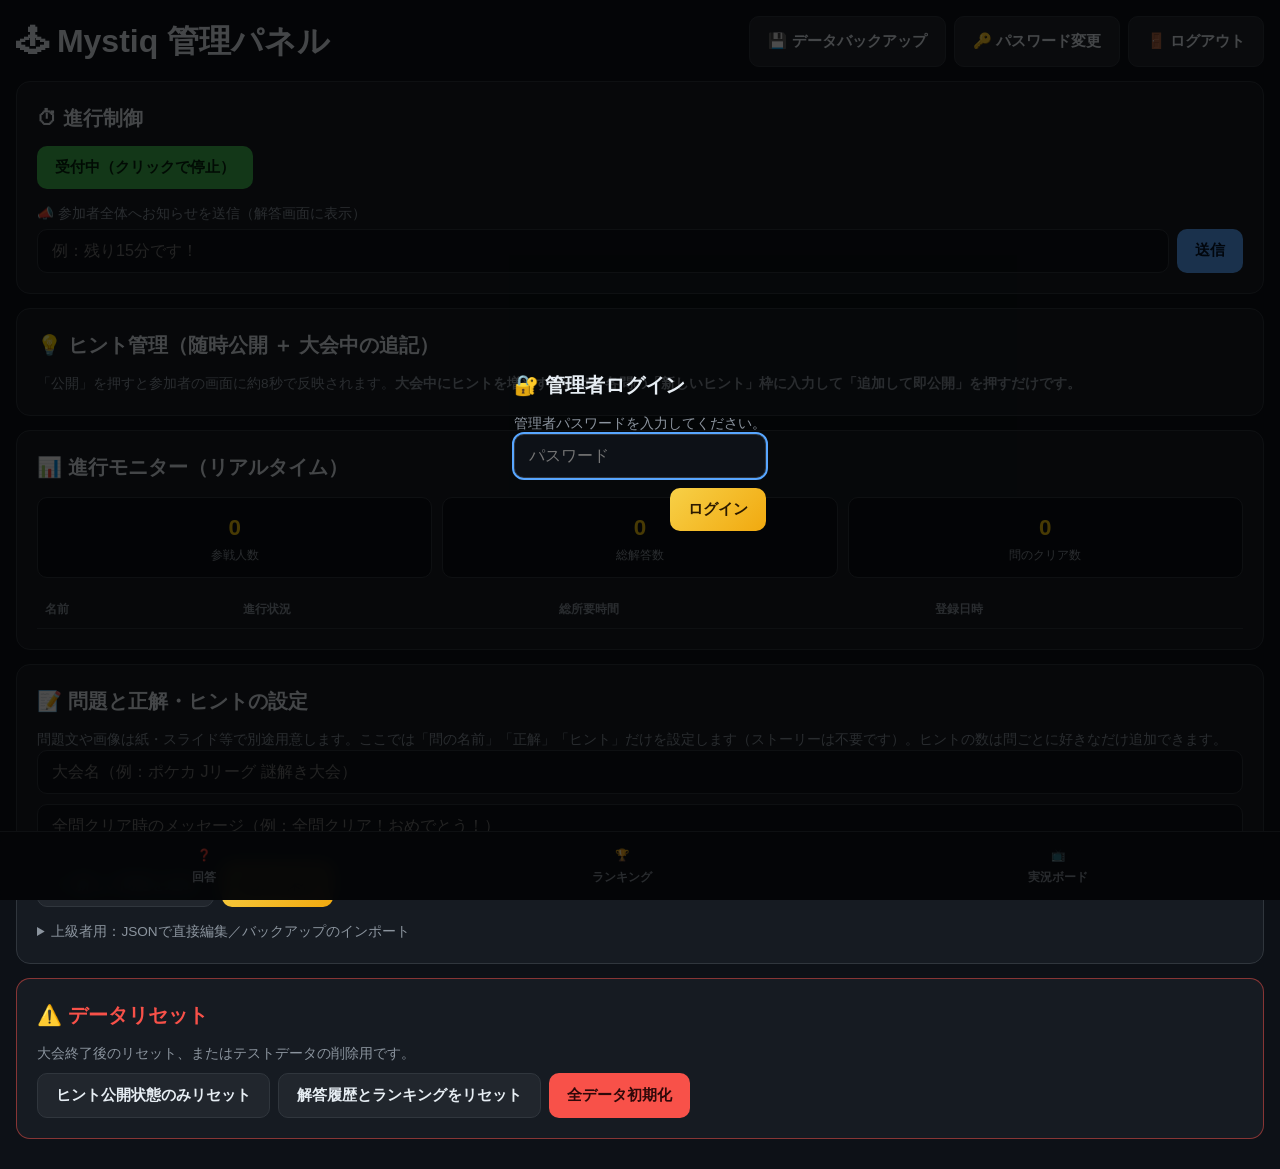
<file: static/admin.html>
<!DOCTYPE html>
<html lang="ja">
<head>
<meta charset="UTF-8">
<meta name="viewport" content="width=device-width, initial-scale=1.0">
<title>管理パネル — Mystiq</title>
<link rel="stylesheet" href="style.css">
</head>
<body class="page">
<div class="container admin-container">
  <div class="admin-toolbar flex">
    <h1 class="logo flex-1" style="margin:0;">🕹 Mystiq 管理パネル</h1>
    <button id="btnBackup" class="btn btn-sm btn-secondary">💾 データバックアップ</button>
    <button id="btnChangePw" class="btn btn-sm btn-secondary">🔑 パスワード変更</button>
    <button id="btnLogout" class="btn btn-sm btn-secondary">🚪 ログアウト</button>
  </div>

  <!-- ログインモーダル -->
  <div id="loginModal" class="modal-backdrop" style="display:none;">
    <div class="modal">
      <h2>🔐 管理者ログイン</h2>
      <p class="small muted">管理者パスワードを入力してください。</p>
      <input type="password" id="loginPw" class="input" placeholder="パスワード" autocomplete="current-password">
      <div id="loginError" class="small" style="color:var(--wrong);margin-top:6px;"></div>
      <div class="flex" style="margin-top:10px;justify-content:flex-end;">
        <button id="btnLogin" class="btn btn-gold">ログイン</button>
      </div>
    </div>
  </div>

  <!-- パスワード変更モーダル -->
  <div id="pwModal" class="modal-backdrop" style="display:none;">
    <div class="modal">
      <h2>🔑 パスワード変更</h2>
      <p class="small muted">新しいパスワードを8文字以上で入力してください。</p>
      <input type="password" id="newPw" class="input" placeholder="新しいパスワード（8文字以上）">
      <input type="password" id="newPw2" class="input" placeholder="もう一度入力" style="margin-top:6px;">
      <div id="pwError" class="small" style="color:var(--wrong);margin-top:6px;"></div>
      <div class="flex" style="margin-top:10px;justify-content:flex-end;gap:6px;">
        <button id="btnPwCancel" class="btn btn-secondary">キャンセル</button>
        <button id="btnPwSave" class="btn btn-gold">保存</button>
      </div>
    </div>
  </div>

  <!-- 進行制御 -->
  <section class="card">
    <h2>⏱ 進行制御</h2>
    <div class="flex" style="flex-wrap:wrap; gap:8px;">
      <button id="btnToggleComp" class="btn btn-correct">受付中（クリックで停止）</button>
    </div>
    <div style="margin-top:14px;">
      <div class="small muted" style="margin-bottom:4px;">📣 参加者全体へお知らせを送信（解答画面に表示）</div>
      <div class="flex">
        <input type="text" id="bcMsg" class="input flex-1" placeholder="例：残り15分です！">
        <button id="btnBc" class="btn btn-primary">送信</button>
      </div>
    </div>
  </section>

  <!-- 💡 随時ヒント追加機能（大会中ワンクリック追記対応） -->
  <section class="card">
    <h2>💡 ヒント管理（随時公開 ＋ 大会中の追記）</h2>
    <p class="small muted">「公開」を押すと参加者の画面に約8秒で反映されます。<strong>大会中にヒントを増やす場合は、各問の「新しいヒント」枠に入力して「追加して即公開」を押すだけです。</strong></p>
    <div id="hintControls"></div>
  </section>

  <!-- 進行モニター -->
  <section class="card">
    <h2>📊 進行モニター（リアルタイム）</h2>
    <div class="stat-grid">
      <div class="stat-box"><div class="val" id="stPlayers">0</div><div class="lab">参戦人数</div></div>
      <div class="stat-box"><div class="val" id="stAttempts">0</div><div class="lab">総解答数</div></div>
      <div class="stat-box"><div class="val" id="stClears">0</div><div class="lab">問のクリア数</div></div>
    </div>
    <div style="overflow-x:auto;">
      <table class="data">
        <thead><tr><th>名前</th><th>進行状況</th><th>総所要時間</th><th>登録日時</th></tr></thead>
        <tbody id="playerTable"></tbody>
      </table>
    </div>
  </section>

  <!-- 📝 問題ビルダー（フォームで問題数を自由に増減） -->
  <section class="card">
    <h2>📝 問題と正解・ヒントの設定</h2>
    <p class="small muted">問題文や画像は紙・スライド等で別途用意します。ここでは「問の名前」「正解」「ヒント」だけを設定します（ストーリーは不要です）。ヒントの数は問ごとに好きなだけ追加できます。</p>
    <div class="flex" style="gap:8px;margin-bottom:10px;">
      <input type="text" id="cfgTitle" class="input flex-1" placeholder="大会名（例：ポケカ Jリーグ 謎解き大会）">
    </div>
    <div class="flex" style="gap:8px;margin-bottom:14px;">
      <input type="text" id="cfgClearMsg" class="input flex-1" placeholder="全問クリア時のメッセージ（例：全問クリア！おめでとう！）">
    </div>
    <div id="stageBuilder"></div>
    <div class="flex" style="margin-top:10px;gap:8px;flex-wrap:wrap;">
      <button id="btnAddStage" class="btn btn-secondary">＋ 新しい問題を追加</button>
      <button id="btnSaveStages" class="btn btn-gold">設定を保存</button>
    </div>

    <!-- 上級者用：JSON直接編集（折りたたみ） -->
    <details style="margin-top:14px;">
      <summary class="small muted" style="cursor:pointer;">上級者用：JSONで直接編集／バックアップのインポート</summary>
      <textarea id="jsonEditor" class="input json-editor" style="margin-top:8px;"></textarea>
      <div class="flex" style="margin-top:8px;gap:6px;">
        <button id="btnSavePuzzle" class="btn btn-gold btn-sm">JSONを保存</button>
        <button id="btnReloadPuzzle" class="btn btn-secondary btn-sm">再読み込み</button>
      </div>
    </details>
  </section>

  <!-- 危険操作 -->
  <section class="card" style="border-color: rgba(248,81,73,0.5);">
    <h2 style="color:var(--wrong);">⚠️ データリセット</h2>
    <p class="small muted">大会終了後のリセット、またはテストデータの削除用です。</p>
    <div class="flex" style="flex-wrap:wrap; margin-top:8px;">
      <button class="btn btn-secondary" onclick="doReset('hints')">ヒント公開状態のみリセット</button>
      <button class="btn btn-secondary" onclick="doReset('ranking')">解答履歴とランキングをリセット</button>
      <button class="btn btn-wrong" onclick="doReset('all')">全データ初期化</button>
    </div>
  </section>
</div>

<div id="toast" class="toast"></div>
<nav class="nav-bar">
  <a class="nav-btn" href="index.html"><span>❓</span>回答</a>
  <a class="nav-btn" href="ranking.html"><span>🏆</span>ランキング</a>
  <a class="nav-btn" href="screen.html"><span>📺</span>実況ボード</a>
</nav>

<script>
const el = id => document.getElementById(id);
let adminData = null;
const TOKEN_KEY = "mystiq_admin_token";
let pollTimer = null;

function token() { return localStorage.getItem(TOKEN_KEY) || ""; }
function setToken(t) { if (t) localStorage.setItem(TOKEN_KEY, t); else localStorage.removeItem(TOKEN_KEY); }

function showLogin() {
  el("loginModal").style.display = "flex";
  el("loginPw").value = "";
  el("loginError").textContent = "";
  clearInterval(pollTimer);
  setTimeout(() => el("loginPw").focus(), 50);
}
function hideLogin() { el("loginModal").style.display = "none"; }

async function adminFetch(url, opts = {}) {
  opts.headers = Object.assign({}, opts.headers || {});
  const t = token();
  if (t) opts.headers["X-Admin-Token"] = t;
  const r = await fetch(url, opts);
  if (r.status === 401) { showLogin(); throw new Error("unauthorized"); }
  return r;
}

async function load() {
  const r = await adminFetch("/api/admin/data");
  adminData = await r.json();
  const c = adminData.config;
  const started = c.competition_started;
  const btn = el("btnToggleComp");
  btn.className = "btn " + (started ? "btn-correct" : "btn-wrong");
  btn.textContent = started ? "解答 受付中（クリックで停止）" : "一時停止中（クリックで開始）";

  // モニター
  const rk = await (await fetch("/api/ranking")).json();
  el("stPlayers").textContent = adminData.stats.players;
  el("stAttempts").textContent = adminData.stats.attempts;
  el("stClears").textContent = adminData.stats.clears;
  el("playerTable").innerHTML = rk.ranking.map(r => `
    <tr>
      <td><strong><LaTex>{esc(r.name)}</strong></LaTex>{r.finished ? "👑" : ""}</td>
      <td><LaTex>{r.cleared_count} /</LaTex>{rk.total_stages}</td>
      <td><LaTex>{r.cleared_count > 0 ? fmt(r.elapsed) : "-"}</td>       <td class="small muted"></LaTex>{new Date(r.created_at*1000).toLocaleTimeString("ja-JP")}</td>
    </tr>`).join("") || '<tr><td colspan="4" class="muted">まだ参加者はいません</td></tr>';

  // ヒント管理
  renderHintControls();
  // 問題ビルダー（初回のみ描画）
  if (!builderReady) initStageBuilder();
  // JSONエディタ（初回のみ）
  if (!el("jsonEditor")._loaded) {
    el("jsonEditor").value = JSON.stringify(adminData.puzzle, null, 2);
    el("jsonEditor")._loaded = true;
  }
}

// ─────────────────────────────────────────────────────────────
// ヒント管理（公開／非公開 ＋ 大会中クイック追記） — イベント委譲
// ─────────────────────────────────────────────────────────────
function renderHintControls() {
  const unlocked = new Set(adminData.hints.map(h => `<LaTex>{h.stage_id}_</LaTex>{h.hint_index}`));
  const box = el("hintControls");
  box.innerHTML = "";
  (adminData.puzzle.stages || []).forEach(st => {
    const d = document.createElement("div");
    d.style.margin = "14px 0";
    d.innerHTML = `<strong>${esc(st.name || "第" + st.id + "問")}</strong>`;
    const ul = document.createElement("div");
    (st.hints || []).forEach((h, i) => {
      const key = `<LaTex>{st.id}_</LaTex>{i}`;
      const on = unlocked.has(key);
      const row = document.createElement("div");
      row.className = "switch-row";
      row.style.background = "#0b0f14"; row.style.padding = "8px 12px";
      row.style.borderRadius = "8px"; row.style.margin = "4px 0";
      row.innerHTML = `<div class="small flex-1" style="margin-right:10px;">ヒント<LaTex>{i+1}：</LaTex>{esc(h)}</div>
        <button class="btn btn-sm <LaTex>{on?'btn-gold':'btn-secondary'} btn-hint-toggle" data-sid="</LaTex>{st.id}" data-hidx="<LaTex>{i}"></LaTex>{on?'★ 公開中（非公開にする）':'公開する'}</button>`;
      ul.appendChild(row);
    });
    const addRow = document.createElement("div");
    addRow.className = "flex";
    addRow.style.marginTop = "8px"; addRow.style.gap = "6px"; addRow.style.flexWrap = "wrap";
    addRow.innerHTML = `
      <input type="text" class="input flex-1 qh-input" data-sid="${st.id}" placeholder="この問に新しいヒントを追記...">
      <button class="btn btn-sm btn-gold btn-qh" data-sid="${st.id}" data-pub="1">追加して即公開</button>
      <button class="btn btn-sm btn-secondary btn-qh" data-sid="${st.id}" data-pub="0">追加のみ（非公開）</button>`;
    ul.appendChild(addRow);
    d.appendChild(ul);
    box.appendChild(d);
  });
}

// イベント委譲：ヒント公開切替・クイックヒント追記
el("hintControls").addEventListener("click", async e => {
  const toggle = e.target.closest(".btn-hint-toggle");
  if (toggle) {
    e.preventDefault();
    await toggleHint(+toggle.dataset.sid, +toggle.dataset.hidx);
    return;
  }
  const qh = e.target.closest(".btn-qh");
  if (qh) {
    e.preventDefault();
    await quickAddHint(+qh.dataset.sid, qh.dataset.pub === "1");
  }
});

async function quickAddHint(stage_id, autoPublish) {
  const inp = boxFind(`.qh-input[data-sid="${stage_id}"]`, el("hintControls"));
  const text = (inp && inp.value || "").trim();
  if (!text) { toast("ヒント内容を入力してください"); return; }
  const pz = adminData.puzzle;
  const st = (pz.stages || []).find(s => s.id === stage_id);
  if (!st) return;
  st.hints = st.hints || [];
  const newIndex = st.hints.length;
  st.hints.push(text);
  const r = await adminFetch("/api/admin/puzzle/save", {
    method: "POST", headers: {"Content-Type":"application/json"},
    body: JSON.stringify({ puzzle: pz })
  });
  const d = await r.json();
  if (!d.ok) { toast(d.error || "保存失敗"); return; }
  if (autoPublish) {
    await adminFetch("/api/admin/hint/toggle", {
      method: "POST", headers: {"Content-Type":"application/json"},
      body: JSON.stringify({ stage_id, hint_index: newIndex })
    });
  }
  inp.value = "";
  builderReady = false; el("jsonEditor")._loaded = false;
  await load();
  toast(st.name + " にヒントを追加しました" + (autoPublish ? "（即公開）" : ""));
}

// ─────────────────────────────────────────────────────────────
// 問題ビルダー（フォームで問題数・ヒント数を自由に設定）
// ─────────────────────────────────────────────────────────────
let builderReady = false;

function initStageBuilder() {
  const pz = adminData.puzzle || {};
  el("cfgTitle").value = pz.title || "";
  el("cfgClearMsg").value = pz.clearMessage || "全問クリア！おめでとう！";
  const box = el("stageBuilder");
  box.innerHTML = "";
  const stages = (pz.stages && pz.stages.length) ? pz.stages : [{ id: 1, name: "第1問", answers: [], hints: [] }];
  stages.forEach(st => box.appendChild(createStageCard(st)));
  renumberStages();
  builderReady = true;
}

function createStageCard(st) {
  const card = document.createElement("div");
  card.className = "stage-card";
  card.style.background = "#0b0f14"; card.style.border = "1px solid #1f2733";
  card.style.borderRadius = "10px"; card.style.padding = "12px 14px"; card.style.margin = "10px 0";
  card.innerHTML = `
    <div class="flex" style="gap:8px;margin-bottom:8px;">
      <input type="text" class="input flex-1 st-name" value="${esc(st.name || '')}" placeholder="問題名（例：第1問）">
      <button type="button" class="btn btn-sm btn-secondary btn-del-stage">この問を削除</button>
    </div>
    <div class="small muted" style="margin-bottom:2px;">正解（1行に1つの正解、複数行入力可）</div>
    <textarea class="input st-answers" rows="2" placeholder="例：&#10;ピカチュウ&#10;ぴかちゅう&#10;pikachu">${esc((st.answers||[]).join("\n"))}</textarea>
    <div class="small muted" style="margin:8px 0 2px;">ヒント（この問に好きな数だけ追加できます）</div>
    <div class="hints-box"></div>
    <button type="button" class="btn btn-sm btn-secondary btn-add-hint" style="margin-top:6px;">＋ ヒントを追加</button>`;
  const hb = card.querySelector('.hints-box');
  (st.hints || []).forEach(h => hb.appendChild(createHintRow(h)));
  return card;
}

function createHintRow(val) {
  const hr = document.createElement("div");
  hr.className = "flex hint-row"; hr.style.gap = "6px"; hr.style.margin = "4px 0";
  hr.innerHTML = `<input type="text" class="input flex-1 st-hint" value="${esc(val||'')}">
    <button type="button" class="btn btn-sm btn-secondary btn-del-hint">削除</button>`;
  return hr;
}

function renumberStages() {
  const cards = el("stageBuilder").querySelectorAll(".stage-card");
  cards.forEach((card, idx) => {
    const inp = card.querySelector(".st-name");
    inp.placeholder = `第${idx+1}問`;
    const btn = card.querySelector(".btn-del-stage");
    btn.disabled = (cards.length <= 1);
    btn.style.opacity = (cards.length <= 1) ? 0.4 : 1;
  });
}

function renumberHints(card) {
  card.querySelectorAll(".hint-row").forEach((hr, i) => {
    hr.querySelector(".st-hint").placeholder = `ヒント ${i+1}`;
  });
}

// イベント委譲：ヒント追加・ヒント削除・問題削除（2段階確認、全再描画なし）
el("stageBuilder").addEventListener("click", e => {
  // ヒントを追加（そのカード内に1行追加するだけ）
  const addH = e.target.closest(".btn-add-hint");
  if (addH) {
    e.preventDefault();
    const card = addH.closest(".stage-card");
    const hb = card.querySelector(".hints-box");
    const row = createHintRow("");
    hb.appendChild(row);
    renumberHints(card);
    row.querySelector(".st-hint").focus();
    return;
  }
  // ヒントを削除
  const delH = e.target.closest(".btn-del-hint");
  if (delH) {
    e.preventDefault();
    const card = delH.closest(".stage-card");
    delH.closest(".hint-row").remove();
    renumberHints(card);
    return;
  }
  // 問題を削除（2段階確認：1回目で警告、2回目で実削除）
  const delS = e.target.closest(".btn-del-stage");
  if (delS) {
    e.preventDefault();
    const cards = el("stageBuilder").querySelectorAll(".stage-card");
    if (cards.length <= 1) { toast("問題は1問以上必要です"); return; }
    if (!delS._arm) {
      delS._arm = true;
      delS.dataset.orig = delS.textContent;
      delS.textContent = "本当に削除？";
      delS.classList.remove("btn-secondary"); delS.classList.add("btn-wrong");
      setTimeout(() => {
        delS._arm = false;
        delS.textContent = delS.dataset.orig || "この問を削除";
        delS.classList.remove("btn-wrong"); delS.classList.add("btn-secondary");
      }, 5000);
      return;
    }
    delS.closest(".stage-card").remove();
    renumberStages();
    toast("問題を削除しました");
  }
});

// 新しい問題を追加（カードを1個追加するだけ）
el("btnAddStage").onclick = () => {
  const box = el("stageBuilder");
  const n = box.querySelectorAll(".stage-card").length + 1;
  const card = createStageCard({ id: n, name: `第${n}問`, answers: [], hints: [] });
  box.appendChild(card);
  renumberStages();
  card.querySelector(".st-answers").focus();
  card.scrollIntoView({ behavior: "smooth", block: "center" });
};

// DOMから値を収集して保存
el("btnSaveStages").onclick = async () => {
  const title = el("cfgTitle").value.trim() || "謎解き大会";
  const clearMessage = el("cfgClearMsg").value.trim() || "全問クリア！おめでとう！";
  const cards = el("stageBuilder").querySelectorAll(".stage-card");
  if (cards.length === 0) { toast("問題が1問もありません"); return; }
  const stages = [];
  cards.forEach((card, idx) => {
    const name = card.querySelector(".st-name").value.trim() || `第${idx+1}問`;
    const answers = card.querySelector(".st-answers").value.split("\n").map(s => s.trim()).filter(Boolean);
    const hints = [];
    card.querySelectorAll(".st-hint").forEach(inp => {
      const v = inp.value.trim();
      if (v) hints.push(v);
    });
    stages.push({ id: idx + 1, name, answers, hints });
  });
  for (const st of stages) {
    if (st.answers.length === 0) {
      toast(`「${st.name}」に正解が設定されていません。入力してから保存してください`);
      return;
    }
  }
  try {
    const r = await adminFetch("/api/admin/puzzle/save", {
      method: "POST", headers: {"Content-Type":"application/json"},
      body: JSON.stringify({ puzzle: { title, stages, clearMessage } })
    });
    const d = await r.json();
    if (d.ok) {
      builderReady = false;
      el("jsonEditor")._loaded = false;
      toast(`問題設定を保存しました（${stages.length}問）`);
      await load();
    } else toast(d.error || "保存に失敗しました");
  } catch(e) { toast("通信エラー"); }
};

// 進行・アナウンス・ヒント公開
el("btnToggleComp").onclick = async () => {
  await adminFetch("/api/admin/competition/toggle", { method: "POST" });
  await load(); toast("受付状態を切り替えました");
};
el("btnBc").onclick = async () => {
  const msg = el("bcMsg").value.trim(); if (!msg) return;
  await adminFetch("/api/admin/broadcast", { method:"POST", headers:{"Content-Type":"application/json"}, body: JSON.stringify({message:msg})});
  el("bcMsg").value = ""; toast("アナウンスを送信しました");
};
async function toggleHint(stage_id, hint_index) {
  const r = await adminFetch("/api/admin/hint/toggle", { method:"POST", headers:{"Content-Type":"application/json"}, body: JSON.stringify({stage_id, hint_index}) });
  const d = await r.json(); toast(d.message);
  await load();
}
el("btnSavePuzzle").onclick = async () => {
  try {
    const pz = JSON.parse(el("jsonEditor").value);
    const r = await adminFetch("/api/admin/puzzle/save", { method:"POST", headers:{"Content-Type":"application/json"}, body: JSON.stringify({puzzle:pz}) });
    const d = await r.json();
    if (d.ok) { builderReady = false; toast("問題データを保存しました"); } else toast(d.error);
    await load();
  } catch(e) { toast("JSONの形式が不正です: " + e.message); }
};
el("btnReloadPuzzle").onclick = () => {
  builderReady = false;
  el("jsonEditor")._loaded = false;
  load();
};
async function doReset(what) {
  const names = {all:"すべての解答・ランキング・ヒント・プレイヤーデータ", hints:"ヒント公開状態", ranking:"解答履歴とランキング"};
  if (!confirm(`本当に「${names[what]}」をリセットしますか？この操作は取り消せません。`)) return;
  const r = await adminFetch("/api/admin/reset", { method:"POST", headers:{"Content-Type":"application/json"}, body: JSON.stringify({what}) });
  const d = await r.json(); toast(d.message); await load();
}

function toast(m){ const t=el("toast"); t.textContent=m; t.style.display="block"; clearTimeout(t._tm); t._tm=setTimeout(()=>t.style.display="none",2500); }
function fmt(s){ const m=Math.floor(s/60); return `${m}分${String(s%60).padStart(2,"0")}秒`; }
function esc(s){ return String(s).replace(/[&<>"']/g, c=>({"&":"&amp;","<":"&lt;",">":"&gt;","\"":"&quot;","'":"&#39;"}[c])); }
function boxFind(sel, root){ return root.querySelector(sel); }

async function login() {
  el("loginError").textContent = "";
  const pw = el("loginPw").value;
  try {
    const r = await fetch("/api/admin/login", { method:"POST", headers:{"Content-Type":"application/json"}, body: JSON.stringify({password:pw}) });
    const d = await r.json();
    if (d.ok) {
      setToken(d.token); hideLogin();
      await load();
      pollTimer = setInterval(load, 5000);
    } else { el("loginError").textContent = d.error || "ログインに失敗しました"; }
  } catch (e) { el("loginError").textContent = "通信エラーが発生しました"; }
}
el("btnLogin").onclick = login;
el("loginPw").addEventListener("keydown", e => { if (e.key === "Enter") login(); });

el("btnLogout").onclick = async () => {
  try { await fetch("/api/admin/logout", { method:"POST", headers:{"X-Admin-Token":token()} }); } catch(e) {}
  setToken(""); showLogin();
};
el("btnBackup").onclick = async () => {
  try {
    const r = await adminFetch("/api/admin/backup");
    const blob = await r.blob();
    const a = document.createElement("a");
    a.href = URL.createObjectURL(blob);
    a.download = `mystiq-backup-${Date.now()}.json`;
    a.click(); URL.revokeObjectURL(a.href);
    toast("バックアップを保存しました");
  } catch (e) { toast("バックアップの取得に失敗しました"); }
};
el("btnChangePw").onclick = async () => {
  const r = await adminFetch("/api/admin/password/source");
  const d = await r.json();
  if (d.managed_by_env) {
    alert("パスワードは環境変数 ADMIN_PASSWORD で管理されています。\n変更はRender等の管理画面（Environment）から行い、サービスを再デプロイしてください。");
    return;
  }
  el("newPw").value = ""; el("newPw2").value = ""; el("pwError").textContent = "";
  el("pwModal").style.display = "flex"; el("newPw").focus();
};
el("btnPwCancel").onclick = () => { el("pwModal").style.display = "none"; };
el("btnPwSave").onclick = async () => {
  const a = el("newPw").value, b = el("newPw2").value;
  if (a.length < 8) { el("pwError").textContent = "パスワードは8文字以上にしてください"; return; }
  if (a !== b) { el("pwError").textContent = "パスワードが一致しません"; return; }
  try {
    const r = await adminFetch("/api/admin/password/change", { method:"POST", headers:{"Content-Type":"application/json"}, body: JSON.stringify({new_password:a}) });
    const d = await r.json();
    if (d.ok) { el("pwModal").style.display = "none"; toast(d.message); }
    else { el("pwError").textContent = d.error; }
  } catch (e) { el("pwError").textContent = "変更に失敗しました"; }
};

(async () => {
  if (!token()) { showLogin(); return; }
  try {
    await adminFetch("/api/admin/session");
    hideLogin();
    await load();
    pollTimer = setInterval(load, 5000);
  } catch (e) { showLogin(); }
})();
</script>
</body>
</html>
</file>
<file: static/style.css>
:root {
  --bg: #0d1117;
  --bg-card: #161b22;
  --bg-card-hover: #1f2630;
  --border: #30363d;
  --text: #e6edf3;
  --text-dim: #8b949e;
  --accent: #58a6ff;
  --correct: #3fb950;
  --wrong: #f85149;
  --near: #d29922;
  --gold: #f1c40f;
  --silver: #bdc3c7;
  --bronze: #cd7f32;
  --radius: 14px;
}
* { box-sizing: border-box; margin: 0; padding: 0; }
body {
  font-family: -apple-system, BlinkMacSystemFont, "Hiragino Sans", "Hiragino Kaku Gothic ProN", "Yu Gothic UI", Meiryo, sans-serif;
  background: var(--bg);
  color: var(--text);
  line-height: 1.6;
  min-height: 100vh;
  padding: 16px;
}
.app { max-width: 720px; margin: 0 auto 80px; }
header.masthead { text-align: center; padding: 18px 8px 10px; }
header.masthead h1 { font-size: 1.7rem; font-weight: 800; }
header.masthead .sub { color: var(--text-dim); font-size: 0.9rem; margin-top: 4px; }
.card {
  background: var(--bg-card);
  border: 1px solid var(--border);
  border-radius: var(--radius);
  padding: 20px;
  margin: 14px 0;
}
h2 { font-size: 1.25rem; margin-bottom: 12px; }
h3 { font-size: 1.05rem; margin-bottom: 8px; color: var(--text-dim); font-weight: 600; }
.muted { color: var(--text-dim); }
.small { font-size: 0.85rem; }
.btn {
  display: inline-flex; align-items: center; justify-content: center; gap: 6px;
  padding: 11px 18px; border-radius: 10px; font-size: 0.95rem; font-weight: 700;
  border: none; cursor: pointer; text-decoration: none; 
}

.btn:disabled { opacity: 0.45; cursor: not-allowed; }
.btn-primary { background: var(--accent); color: #04132b; }
.btn-correct { background: var(--correct); color: #05240c; }
.btn-wrong   { background: var(--wrong); color: #2e0809; }
.btn-secondary { background: #21262d; color: var(--text); border: 1px solid var(--border); }
.btn-gold { background: linear-gradient(135deg, #f7d047, #f1a90f); color: #2c1a00; font-weight: 800; }
.btn-block { width: 100%; }
.input {
  width: 100%; padding: 12px 14px; border-radius: 10px; border: 1px solid var(--border);
  background: #0d1117; color: var(--text); font-size: 1rem;
}
.input:focus { outline: 2px solid var(--accent); }
.puzzle-box {
  background: #0b0f14; border: 1px dashed var(--border); border-radius: 10px;
  padding: 14px 18px; font-size: 1.2rem; font-weight: 700; text-align: center;
  margin: 12px 0; letter-spacing: 2px;
}
.stage-img { width: 100%; max-height: 380px; object-fit: contain; border-radius: 10px; margin: 10px 0; background: #0b0f14; }
.story { font-size: 0.95rem; line-height: 1.8; margin-bottom: 12px; }
.qhtml { font-size: 1.05rem; }
.badge {
  display: inline-block; font-size: 0.75rem; padding: 3px 8px; border-radius: 999px;
  background: #21262d; color: var(--accent); border: 1px solid var(--border);
}
.badge.gold { color: var(--gold); border-color: rgba(241,196,15,0.4); }
.progress-bar-wrap { height: 10px; background: #21262d; border-radius: 999px; overflow: hidden; margin: 8px 0; }
.progress-bar { height: 100%; background: linear-gradient(90deg, var(--accent), var(--correct)); width: 0%; }
/* Result banner */
.result-banner {
  border-radius: 10px; padding: 14px 16px; margin: 12px 0; font-weight: 700;
  display: none; 
}
.result-banner.correct { background: rgba(63,185,80,0.18); border: 1px solid var(--correct); color: #7ee787; display: block; }
.result-banner.wrong   { background: rgba(248,81,73,0.18); border: 1px solid var(--wrong); color: #ffa198; display: block; }
.result-banner.near    { background: rgba(210,153,34,0.22); border: 1px solid var(--near); color: #f9e154; display: block; }

/* Hint */
.hint-item { background: #0b0f14; border: 1px solid var(--border); border-radius: 10px; padding: 10px 14px; margin: 6px 0; font-size: 0.92rem; }
.hint-item.locked { color: var(--text-dim); font-style: italic; opacity: 0.65; }
/* Ranking */
.rank-row {
  display: flex; align-items: center; justify-content: space-between;
  padding: 10px 12px; border-bottom: 1px solid #21262d; gap: 10px;
}
.rank-row:last-child { border-bottom: none; }
.rank-num { font-size: 1.2rem; font-weight: 900; width: 36px; text-align: center; }
.rank-num.r1 { color: var(--gold); }
.rank-num.r2 { color: var(--silver); }
.rank-num.r3 { color: var(--bronze); }
.rank-name { font-weight: 700; font-size: 1rem; }
.rank-stat { text-align: right; font-size: 0.85rem; color: var(--text-dim); }
/* Bottom nav */
.nav-bar {
  position: fixed; bottom: 0; left: 0; right: 0; background: rgba(13,17,23,0.92);
  backdrop-filter: blur(8px); border-top: 1px solid var(--border);
  display: flex; justify-content: space-around; padding: 8px 4px calc(8px + env(safe-area-inset-bottom));
  z-index: 50;
}
.nav-btn {
  background: none; border: none; color: var(--text-dim); font-size: 0.72rem;
  padding: 6px 12px; border-radius: 8px; cursor: pointer; text-decoration: none;
  display: flex; flex-direction: column; align-items: center; gap: 3px; font-weight: 700;
}
.nav-btn.active, .nav-btn:hover { color: var(--accent); }
/* Live feed */
.feed-item {
  font-size: 0.9rem; padding: 8px 10px; margin: 4px 0; border-radius: 8px;
  background: #0b0f14; border-left: 3px solid var(--accent); 
}
/* Confetti canvas */
#confettiCanvas { position: fixed; inset: 0; pointer-events: none; z-index: 99; }
/* Toast */
.toast {
  position: fixed; top: 16px; left: 50%; transform: translateX(-50%);
  background: #21262d; color: var(--text); border: 1px solid var(--border);
  padding: 10px 18px; border-radius: 999px; font-size: 0.9rem; font-weight: 700;
  z-index: 100; box-shadow: 0 8px 24px rgba(0,0,0,0.5); display: none;
}
.cd-timer { font-size: 1.6rem; font-weight: 900; color: var(--wrong); text-align: center; }
/* Clear hero */
.clear-hero { text-align: center; padding: 26px 10px; }
.clear-hero .trophy { font-size: 4rem; line-height: 1; }
.stat-grid { display: grid; grid-template-columns: repeat(3, 1fr); gap: 10px; margin: 14px 0; text-align: center; }
.clear-hero .stat-grid { grid-template-columns: repeat(2, 1fr); max-width: 480px; margin: 14px auto; }
.result-preview { width: min(100%, 340px); height: auto; margin: 16px auto; border: 1px solid var(--border); border-radius: 12px; }
.stat-box { background: #0b0f14; border: 1px solid var(--border); border-radius: 10px; padding: 12px 6px; }
.stat-box .val { font-size: 1.4rem; font-weight: 900; color: var(--gold); }
.stat-box .lab { font-size: 0.75rem; color: var(--text-dim); }
/* Admin tables */
table.data { width: 100%; border-collapse: collapse; font-size: 0.88rem; }
table.data th, table.data td { padding: 8px; border-bottom: 1px solid var(--border); text-align: left; }
table.data th { color: var(--text-dim); font-size: 0.78rem; text-transform: uppercase; }
.switch-row { display: flex; justify-content: space-between; align-items: center; padding: 8px 0; }
textarea.input { font-family: monospace; font-size: 0.85rem; }
.json-editor { width: 100%; height: 260px; font-family: monospace; font-size: 0.8rem; tab-size: 2; }
.flex { display: flex; gap: 8px; }
.flex-1 { flex: 1; }
.stage-tab {
  background: #21262d; border: 1px solid var(--border); color: var(--text-dim);
  padding: 6px 12px; border-radius: 8px; font-size: 0.82rem; font-weight: 700; cursor: pointer;
}
.stage-tab.cleared { color: var(--correct); border-color: rgba(63,185,80,0.4); }
.stage-tab.current { color: #fff; background: var(--accent); border-color: var(--accent); }
/* Modal */
.modal-backdrop { position: fixed; inset: 0; background: rgba(0,0,0,0.7); display: flex; align-items: center; justify-content: center; z-index: 100; padding: 16px; }
.modal-card { width: min(440px, 100%); }

/* 問題ビルダー用スタイル */
.stage-card textarea { width: 100%; box-sizing: border-box; font-size: 0.95rem; }
.stage-card .hints-box input { font-size: 0.9rem; }
details[open] summary { margin-bottom: 8px; }
</file>
